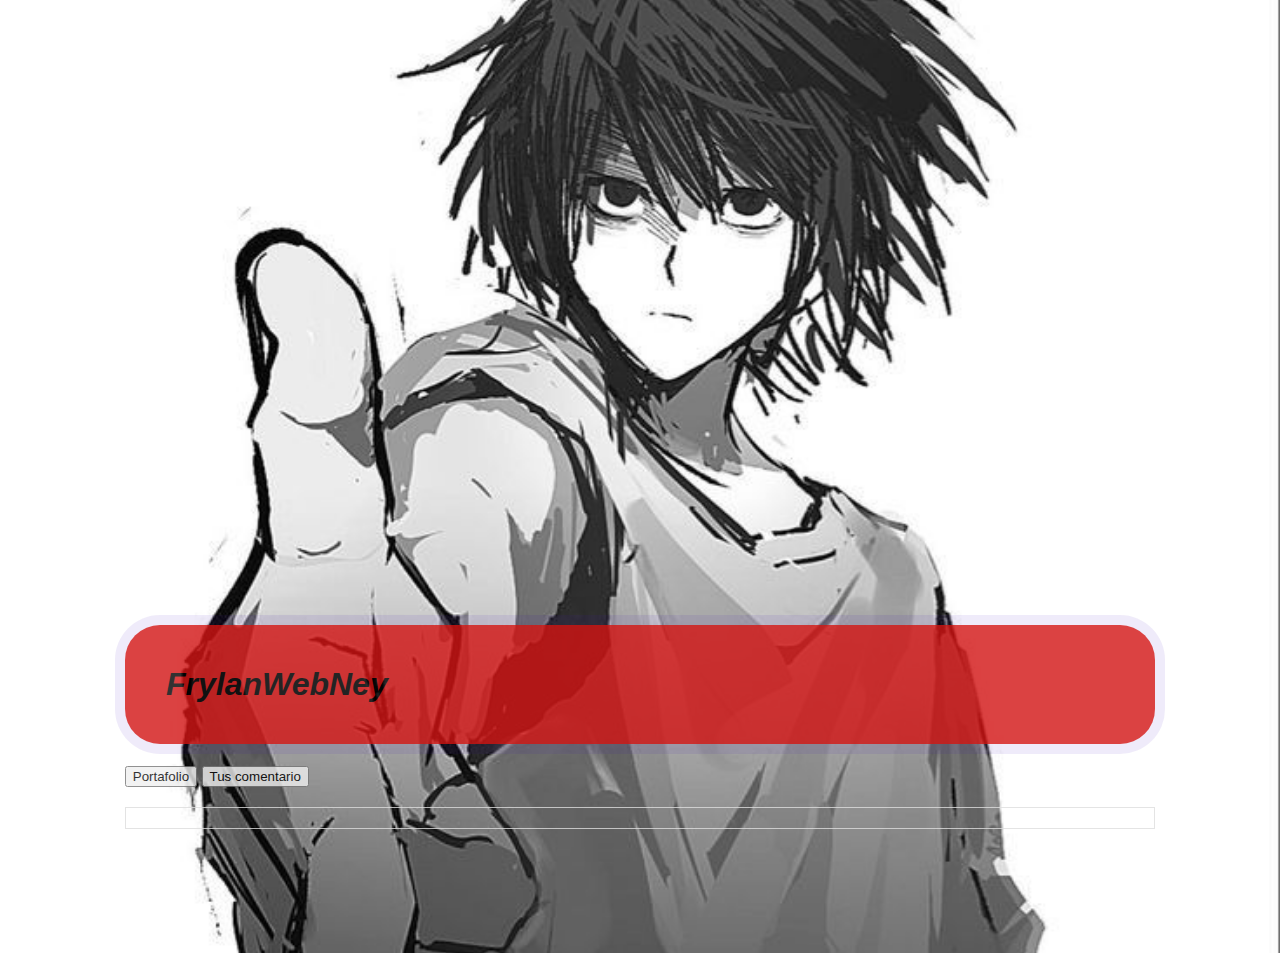
<file: WebNeyPublicidad/index.html>
<!DOCTYPE html>
<html lang="es">

<head>
    <meta charset="UTF-8">
    <meta name="viewport" content="width=device-width, initial-scale=1.0">
    <title>Página Combinada con JS</title>
    <link rel="stylesheet" href="combinat.css">
    <style>
        body {
            font-family: Arial, sans-serif;
            padding: 20px;
        }
        
        #contenido {
            border: 1px solid #ddd;
            padding: 10px;
            margin-top: 20px;
        }
    </style>
</head>

<body>
    <h1>FrylanWebNey</h1>
    <button onclick="cargarPagina1()">Portafolio</button>
    <button onclick="cargarPagina2()">Tus comentario</button>
    <div id="contenido"></div>

    <script>
        function cargarPagina1() {
            fetch('portafolio.html')
                .then(response => response.text())
                .then(data => {
                    document.getElementById('contenido').innerHTML = data;
                });
        }

        function cargarPagina2() {
            fetch('comentario.html')
                .then(response => response.text())
                .then(data => {
                    document.getElementById('contenido').innerHTML = data;
                });
        }
    </script>
</body>

</html>
</file>
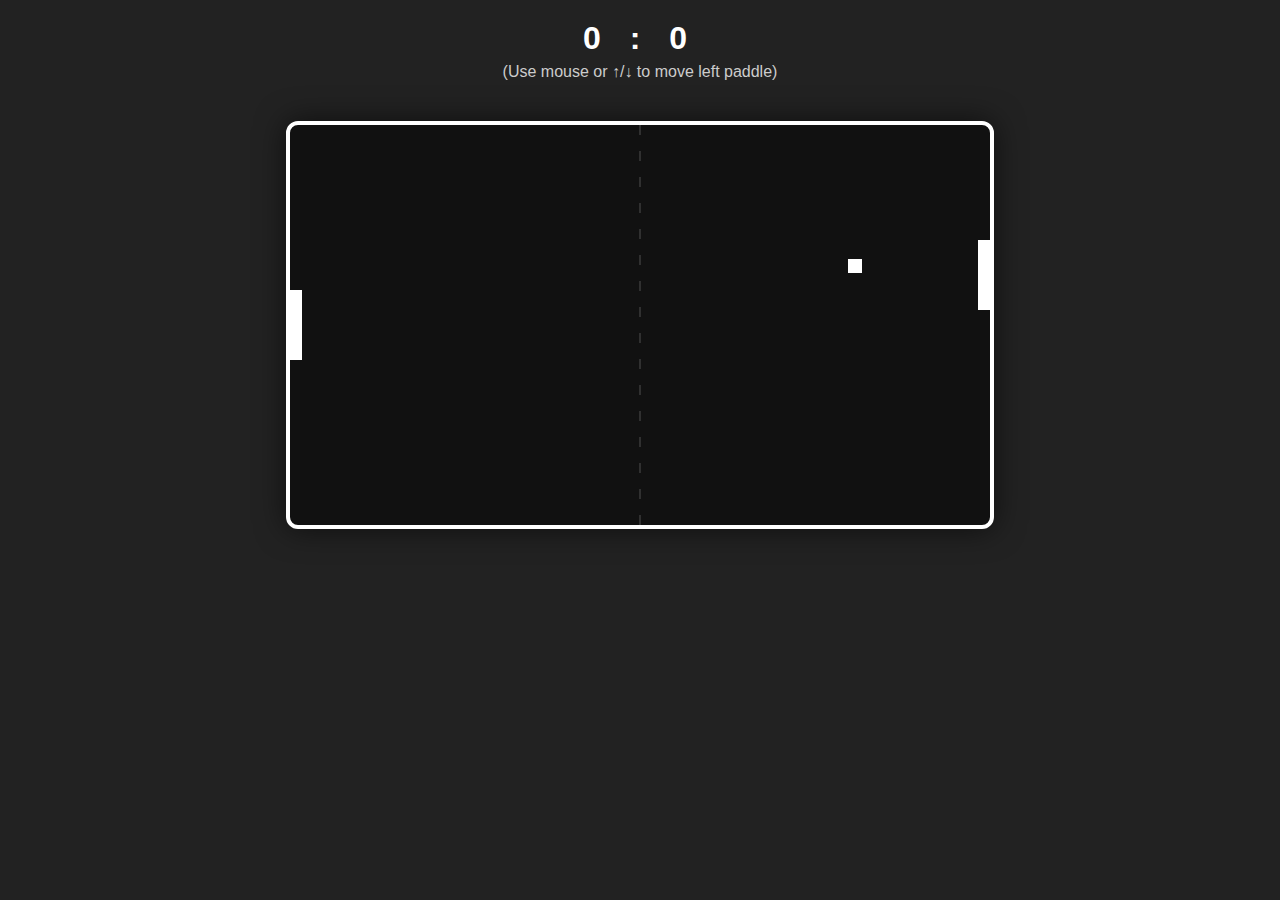
<file: pong.html>
<!DOCTYPE html>
<html lang="en">
<head>
  <meta charset="UTF-8">
  <title>Pong Game</title>
  <style>
    body {
      background: #222;
      margin: 0;
      overflow: hidden;
      color: #fff;
      font-family: Arial, sans-serif;
    }
    #gameCanvas {
      background: #111;
      display: block;
      margin: 40px auto 0 auto;
      border: 4px solid #fff;
      border-radius: 12px;
      box-shadow: 0 0 30px #0009;
    }
    #scoreboard {
      text-align: center;
      font-size: 2em;
      margin-top: 20px;
      letter-spacing: 10px;
      font-weight: bold;
    }
    #instructions {
      text-align: center;
      font-size: 1em;
      margin-top: 6px;
      color: #ccc;
    }
  </style>
</head>
<body>
  <div id="scoreboard">0 : 0</div>
  <div id="instructions">(Use mouse or ↑/↓ to move left paddle)</div>
  <canvas id="gameCanvas" width="700" height="400"></canvas>
  <script>
    // Constants
    const canvas = document.getElementById('gameCanvas');
    const ctx = canvas.getContext('2d');
    const scoreboard = document.getElementById('scoreboard');

    const CANVAS_W = canvas.width;
    const CANVAS_H = canvas.height;

    const PADDLE_W = 12, PADDLE_H = 70;
    const BALL_SIZE = 14;

    // Game State
    let playerY = (CANVAS_H - PADDLE_H) / 2;
    let aiY = (CANVAS_H - PADDLE_H) / 2;
    let playerScore = 0, aiScore = 0;

    let ballX = CANVAS_W / 2 - BALL_SIZE / 2;
    let ballY = CANVAS_H / 2 - BALL_SIZE / 2;
    let ballSpeedX = 5 * (Math.random() < 0.5 ? 1 : -1);
    let ballSpeedY = Math.random() * 6 - 3;

    let upPressed = false, downPressed = false;

    // Helpers
    function resetBall(scoredByAI) {
      ballX = CANVAS_W / 2 - BALL_SIZE / 2;
      ballY = CANVAS_H / 2 - BALL_SIZE / 2;
      ballSpeedX = (scoredByAI ? 5 : -5);
      ballSpeedY = Math.random() * 6 - 3;
    }

    function updateScoreboard() {
      scoreboard.textContent = `${playerScore} : ${aiScore}`;
    }

    // Input - Mouse
    canvas.addEventListener('mousemove', function(e) {
      const rect = canvas.getBoundingClientRect();
      const y = e.clientY - rect.top;
      playerY = y - PADDLE_H / 2;
      playerY = Math.max(0, Math.min(CANVAS_H - PADDLE_H, playerY));
    });

    // Input - Keyboard
    window.addEventListener('keydown', function(e) {
      if (e.key === "ArrowUp") upPressed = true;
      if (e.key === "ArrowDown") downPressed = true;
    });
    window.addEventListener('keyup', function(e) {
      if (e.key === "ArrowUp") upPressed = false;
      if (e.key === "ArrowDown") downPressed = false;
    });

    function updatePlayerPaddle() {
      if (upPressed) {
        playerY -= 7;
        if (playerY < 0) playerY = 0;
      }
      if (downPressed) {
        playerY += 7;
        if (playerY > CANVAS_H - PADDLE_H) playerY = CANVAS_H - PADDLE_H;
      }
    }

    // AI Paddle
    function updateAIPaddle() {
      const aiMiddle = aiY + PADDLE_H / 2;
      if (aiMiddle < ballY + BALL_SIZE/2 - 8) aiY += 5;
      else if (aiMiddle > ballY + BALL_SIZE/2 + 8) aiY -= 5;
      aiY = Math.max(0, Math.min(CANVAS_H - PADDLE_H, aiY));
    }

    // Collision Detection
    function checkPaddleCollision() {
      // Player Paddle
      if (
        ballX <= PADDLE_W &&
        ballY + BALL_SIZE >= playerY &&
        ballY <= playerY + PADDLE_H
      ) {
        ballX = PADDLE_W; // Prevent stick
        ballSpeedX *= -1.05;
        // Add some effect based on hit position
        let impact = (ballY + BALL_SIZE/2 - (playerY + PADDLE_H/2)) / (PADDLE_H/2);
        ballSpeedY += impact * 3;
      }
      // AI Paddle
      if (
        ballX + BALL_SIZE >= CANVAS_W - PADDLE_W &&
        ballY + BALL_SIZE >= aiY &&
        ballY <= aiY + PADDLE_H
      ) {
        ballX = CANVAS_W - PADDLE_W - BALL_SIZE;
        ballSpeedX *= -1.05;
        let impact = (ballY + BALL_SIZE/2 - (aiY + PADDLE_H/2)) / (PADDLE_H/2);
        ballSpeedY += impact * 3;
      }
    }

    // Game Loop
    function gameLoop() {
      // Update
      updatePlayerPaddle();
      updateAIPaddle();

      ballX += ballSpeedX;
      ballY += ballSpeedY;

      // Collisions
      if (ballY <= 0) {
        ballY = 0;
        ballSpeedY *= -1;
      }
      if (ballY + BALL_SIZE >= CANVAS_H) {
        ballY = CANVAS_H - BALL_SIZE;
        ballSpeedY *= -1;
      }

      checkPaddleCollision();

      // Score
      if (ballX < -BALL_SIZE) {
        aiScore++;
        updateScoreboard();
        resetBall(true);
      }
      if (ballX > CANVAS_W) {
        playerScore++;
        updateScoreboard();
        resetBall(false);
      }

      // Draw
      ctx.clearRect(0, 0, CANVAS_W, CANVAS_H);

      // Net
      ctx.save();
      ctx.strokeStyle = "#fff4";
      ctx.setLineDash([10, 16]);
      ctx.beginPath();
      ctx.moveTo(CANVAS_W/2, 0);
      ctx.lineTo(CANVAS_W/2, CANVAS_H);
      ctx.stroke();
      ctx.restore();

      // Paddles
      ctx.fillStyle = "#fff";
      ctx.fillRect(0, playerY, PADDLE_W, PADDLE_H);
      ctx.fillRect(CANVAS_W - PADDLE_W, aiY, PADDLE_W, PADDLE_H);

      // Ball
      ctx.fillStyle = "#fff";
      ctx.fillRect(ballX, ballY, BALL_SIZE, BALL_SIZE);

      requestAnimationFrame(gameLoop);
    }

    updateScoreboard();
    gameLoop();
  </script>
</body>
</html>
</file>
<file: WebNeyPublicidad/combinat.css>
/* Estilos generales */

body {
    font-family: Arial, sans-serif;
    margin: 30px;
    padding: 0;
}


/* Estilos para el encabezado */

header {
    background-color: #007BFF;
    color: #fff;
    padding: 10px 0;
    text-align: center;
}


/* Estilos para el contenedor principal */

.container {
    width: 80%;
    margin: auto;
    overflow: hidden;
}


/* Estilos para el contenido principal */

h1 {
    background-color: #d31313;
    padding: 4%;
    border-radius: 35px;
    box-shadow: 0 0 0 10px rgba(73, 15, 197, 0.1);
    margin-top: 500px;
    font-style: italic;
    position: center;
}


/* Estilos para la sección de comentarios */

.cta {
    background-color: #28a745;
    color: #fff;
    padding: 15px;
    text-align: center;
    border-radius: 10px;
}


/* Estilos para los campos de formulario */

.cta input,
.cta textarea {
    width: 100%;
    padding: 10px;
    margin-bottom: 10px;
    border: 1px solid #ccc;
    border-radius: 3px;
}


/* Estilos para el botón de publicar */

.cta button {
    background-color: #28a745;
    color: #040000;
    border: 678px solid #cccccc;
    padding: 10px 20px;
    border-radius: 3px;
    cursor: pointer;
}


/* Estilos para la sección de publicaciones de clientes */

.client-posts {
    margin-top: 20px;
}

.client-post {
    background-color: #f4f4f4;
    padding: 10px;
    border-radius: 3px;
    margin-bottom: 10px;
}

body {
    background-image: url('image/c2f4d70c-86d3-4db9-a94f-7d356e3f8827.jpeg');
    background-repeat: no-repeat;
    background-size: cover;
    background-position: center;
    opacity: 0.8;
    margin: 10rcap;
}
</file>
